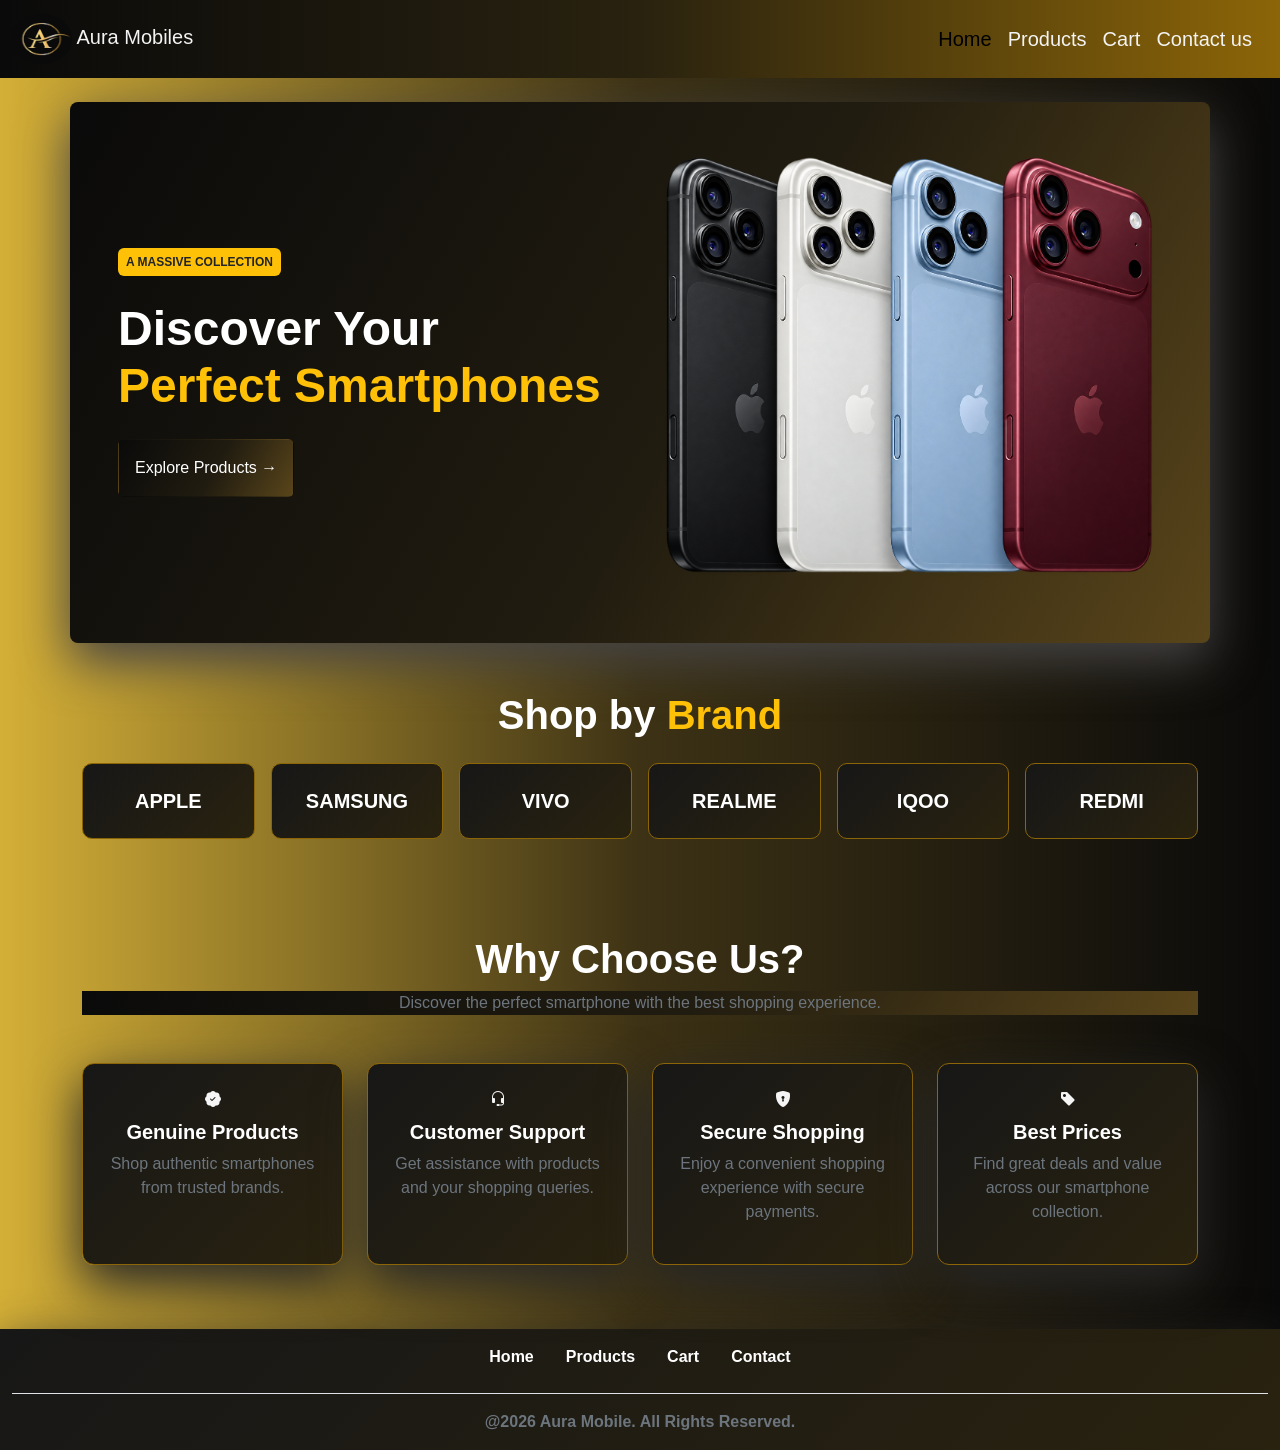
<file: index.html>
<!DOCTYPE html>
<html lang="en">
<head>
    <meta charset="UTF-8">
    <meta name="viewport" content="width=device-width, initial-scale=1.0">
    <title>Home - Aura Mobiles</title>
      <link rel="icon" type="image/jpg" href="images/brand-logo.jpg">
    <link href="https://cdn.jsdelivr.net/npm/bootstrap@5.0.2/dist/css/bootstrap.min.css" rel="stylesheet" integrity="sha384-EVSTQN3/azprG1Anm3QDgpJLIm9Nao0Yz1ztcQTwFspd3yD65VohhpuuCOmLASjC" crossorigin="anonymous">
    <link rel="stylesheet" href="css/style.css">
    <link rel="stylesheet"
href="https://cdn.jsdelivr.net/npm/bootstrap-icons@1.11.3/font/bootstrap-icons.min.css">
</head>
<body>
      <nav class="navbar navbar-expand-lg bg-dark">
        <div class="container-fluid">
             <a class="navbar-brand primary fs-5 " href="index.html ">
                <img src="images/brand-logo.jpg" alt="brand-logo" class="rounded-circle brand-name">
                   Aura Mobiles</a>
            <button class="navbar-toggler" type="button" data-bs-toggle="collapse" data-bs-target="#navbarContent" aria-controls="navbarSupportedContent" aria-expanded="false" aria-label="Toggle navigation">
             <span class="navbar-toggler-icon">
                <img src="images/menu-icon.jpg" class="nav-icon-img">
             </span>
                </button>
          <div class="collapse navbar-collapse p-2 " id="navbarContent">
                 <ul class="navbar-nav ms-auto fs-5">
                    <li class="nav-item ">
                       <a class="nav-link  primary active" href="index.html">Home</a> 
                    </li>
                     <li class="nav-item">
                       <a class="nav-link  primary" href="products.html">Products</a> 
                    </li>
                     <li class="nav-item">
                       <a class="nav-link  primary" href="#">Cart</a> 
                    </li>
                     <li class="nav-item">
                       <a class="nav-link primary" href="#">Contact us</a> 
                    </li>
                 </ul>
          </div>
        </div>
      </nav>
    <main>
        <section class="mt-4">
            <div class="container bg-primary rounded-3 p-4 p-md-5 text-white  hero-section">
                 <div class="row align-items-center g-4">
                    <div class="col-md-6 ">
                        <span class="badge bg-warning text-dark mb-4 p-2 fw-bold">
                            A MASSIVE COLLECTION
                        </span>
                         
                        <h1 class="display-5 fw-bold mb-4">
                            Discover Your
                            <span class="d-block text-warning">Perfect Smartphones</span>
                        </h1>

                        <a href="products.html" class="btn p-3 bg-primary rounded" 
                        >
                            Explore Products →</a>
                        
                    </div>
                    <div class=" col-md-6 text-center hero-img ">
                           <img src="images/hero-img.jpg"
                           class="img-fluid rounded w-100 bg-transparent"
                           >
                    </div>
                 </div>
            </div>
        </section>
        <section class="container my-5">
            <h2 class="text-center fw-bold mb-4 text-white display-6">
                Shop by <span class="text-warning">Brand</span>
            </h2>
            <div class="row g-3 text-center ">
                 <div class="col-6 col-md-4 col-lg-2 ">
                    <a href="products.html" class="brand-card text-white fs-5">APPLE</a>
                </div>
                  <div class="col-6 col-md-4 col-lg-2">
                    <a href="products.html" class="brand-card text-white fs-5">SAMSUNG</a>
                </div>
                  <div class="col-6 col-md-4 col-lg-2">
                    <a href="products.html" class="brand-card text-white fs-5">VIVO</a>
                </div>
                  <div class="col-6 col-md-4 col-lg-2">
                    <a href="products.html" class="brand-card text-white fs-5">REALME</a>
                </div>
                  <div class="col-6 col-md-4 col-lg-2">
                    <a href="products.html" class="brand-card text-white fs-5">IQOO</a>
                </div>  <div class="col-6 col-md-4 col-lg-2">
                    <a href="products.html" class="brand-card text-white fs-5">REDMI</a>
                </div>
            </div>

        </section>
        <section class="why-choose-us py-5">
            <div class="container">
              <div class="text-center mb-5 text-white">
                <h2 class="section-title fw-bold fs-1">Why Choose Us?</h2>
                <p class="section-subtitle text-secondary bg-primary">
                  Discover the perfect smartphone with the best shopping experience.
                </p>
              </div>
              <div class="row g-4">
                <div class="col-12 col-sm-6 col-lg-3">
                  <div class="choose-card text-center h-100 p-4">
                    <div class="mb-2">
                        <i class="bi bi-patch-check-fill "></i>
                    </div>
                    <h5 class="text-white fw-bold mb-2">Genuine Products</h5>
                    <p class="text-secondary ">
                        Shop authentic smartphones from trusted brands.
                    </p>
                </div>
                  </div>
                   <div class="col-12 col-sm-6 col-lg-3">
                  <div class="choose-card text-center h-100 p-4">
                    <div class="mb-2">
                        <i class="bi bi-headset"></i>
                    </div>
                    <h5 class="text-white fw-bold mb-2">Customer Support</h5>
                    <p class="text-secondary ">
                         Get assistance with products and your shopping queries.
                    </p>
                </div>
                  </div>
                   <div class="col-12 col-sm-6 col-lg-3">
                  <div class="choose-card text-center h-100 p-4">
                    <div class="mb-2">
                        <i class="bi bi-shield-lock-fill"></i>
                    </div>
                    <h5 class="text-white fw-bold mb-2">Secure Shopping</h5>
                    <p class="text-secondary ">
                      Enjoy a convenient shopping experience with secure payments.
                    </p>
                </div>
                  </div>
                   <div class="col-12 col-sm-6 col-lg-3">
                  <div class="choose-card text-center h-100 p-4">
                    <div class="mb-2">
                         <i class="bi bi-tag-fill"></i>
                    </div>
                    <h5 class="text-white fw-bold mb-2">Best Prices</h5>
                    <p class="text-secondary ">
                        Find great deals and value across our smartphone collection.
                    </p>
                </div>
                  </div>
                </div>
              </div>

            </div>
        </section>
  
    </main>

   <div class="container-fluid footer-container mt-3 ">
   <footer>
         <ul class="nav  justify-content-center border-bottom pb-3 mb-3 mt-2 gap-3">
             <li class="nav-item">
               <a href="#" class="nav-link px-2 text-white fw-bold">
                  Home
               </a>
            </li>
            <li class="nav-item">
               <a href="#" class="nav-link px-2 text-white fw-bold">
                  Products
               </a>
            </li>
            <li class="nav-item">
               <a href="#" class="nav-link px-2 text-white fw-bold">
                   Cart
               </a>
            </li>
            <li class="nav-item">
               <a href="#" class="nav-link px-2 text-white fw-bold">
                  Contact
               </a>
            </li>
         </ul>
         <p class="text-secondary fw-bold text-center">
            @2026 Aura Mobile. All Rights Reserved.
         </p>
   </footer>

</div>
    <script src="https://cdn.jsdelivr.net/npm/bootstrap@5.0.2/dist/js/bootstrap.bundle.min.js" integrity="sha384-MrcW6ZMFYlzcLA8Nl+NtUVF0sA7MsXsP1UyJoMp4YLEuNSfAP+JcXn/tWtIaxVXM" crossorigin="anonymous"></script>
</body>
</html>
</file>
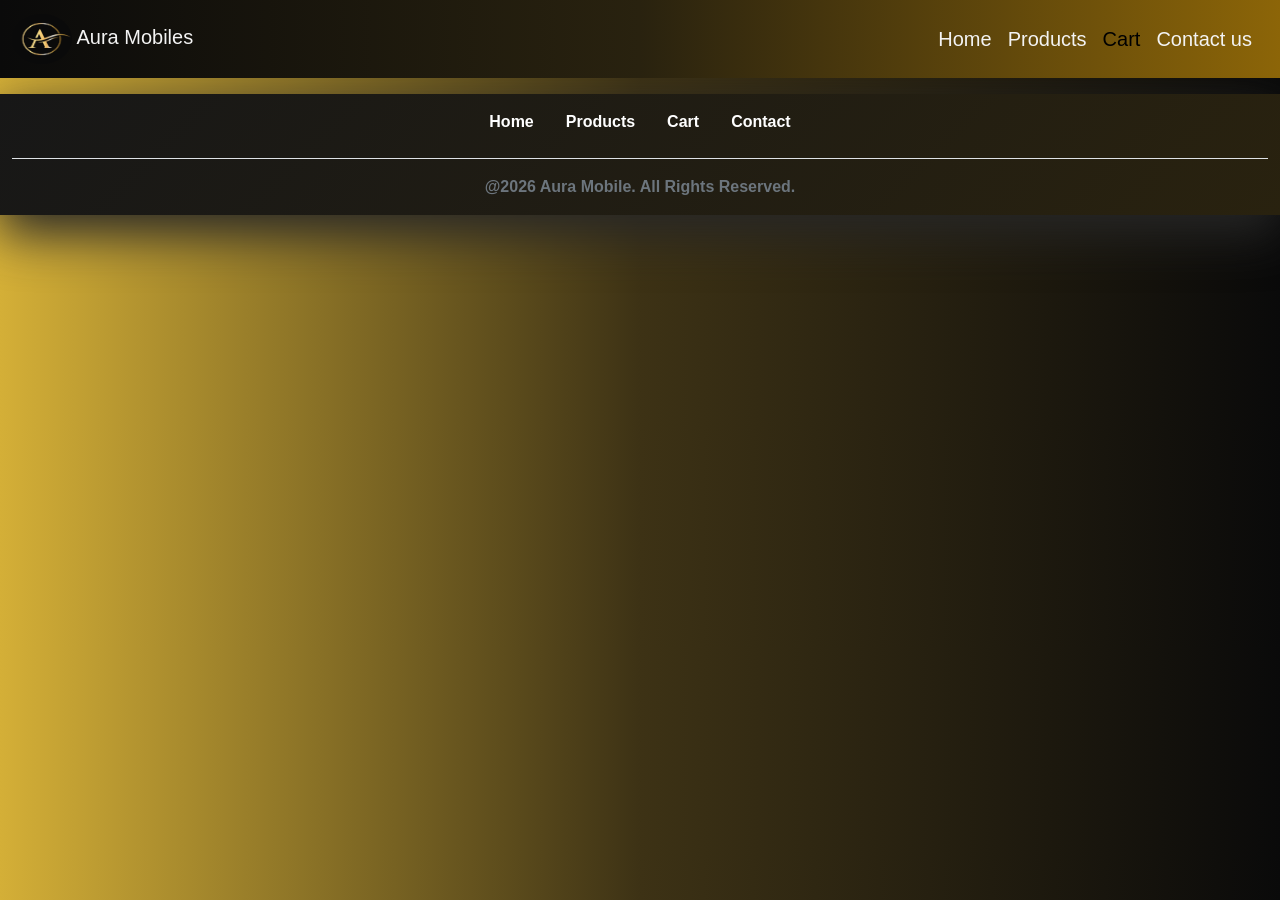
<file: cart.html>
<!DOCTYPE html>
<html lang="en">
<head>
    <meta charset="UTF-8">
    <meta name="viewport" content="width=device-width, initial-scale=1.0">
    <title>Cart - Aura Mobiles</title>
    <link rel="icon" type="image/jpg" href="images/brand-logo.jpg">
    <link href="https://cdn.jsdelivr.net/npm/bootstrap@5.0.2/dist/css/bootstrap.min.css" rel="stylesheet" integrity="sha384-EVSTQN3/azprG1Anm3QDgpJLIm9Nao0Yz1ztcQTwFspd3yD65VohhpuuCOmLASjC" crossorigin="anonymous">
    <link rel="stylesheet" href="css/style.css">
</head>
<body>
      <nav class="navbar navbar-expand-lg bg-dark">
        <div class="container-fluid">
             <a class="navbar-brand primary fs-5 " href="index.html ">
                <img src="images/brand-logo.jpg" alt="brand-logo" class="rounded-circle brand-name">
                   Aura Mobiles</a>
            <button class="navbar-toggler" type="button" data-bs-toggle="collapse" data-bs-target="#navbarContent" aria-controls="navbarSupportedContent" aria-expanded="false" aria-label="Toggle navigation">
             <span class="navbar-toggler-icon">
                <img src="images/menu-icon.jpg" class="nav-icon-img">
             </span>
                </button>
          <div class="collapse navbar-collapse p-2 " id="navbarContent">
                 <ul class="navbar-nav ms-auto fs-5">
                    <li class="nav-item ">
                       <a class="nav-link  primary " href="index.html">Home</a> 
                    </li>
                     <li class="nav-item">
                       <a class="nav-link  primary" href="products.html">Products</a> 
                    </li>
                     <li class="nav-item">
                       <a class="nav-link  primary active" href="#">Cart</a> 
                    </li>
                     <li class="nav-item">
                       <a class="nav-link primary " href="#">Contact us</a> 
                    </li>
                 </ul>
          </div>
        </div>
      </nav>


      
      <!-- Foooter    -->
       <div class="container-fluid footer-container mt-3 ">
   <footer>
         <ul class="nav  justify-content-center border-bottom pb-3 mb-3 mt-2 gap-3">
             <li class="nav-item">
               <a href="#" class="nav-link px-2 text-white fw-bold">
                  Home
               </a>
            </li>
            <li class="nav-item">
               <a href="#" class="nav-link px-2 text-white fw-bold">
                  Products
               </a>
            </li>
            <li class="nav-item">
               <a href="#" class="nav-link px-2 text-white fw-bold">
                   Cart
               </a>
            </li>
            <li class="nav-item">
               <a href="#" class="nav-link px-2 text-white fw-bold">
                  Contact
               </a>
            </li>
         </ul>
         <p class="text-secondary fw-bold text-center">
            @2026 Aura Mobile. All Rights Reserved.
         </p>
   </footer>

</div>

    <script src="https://cdn.jsdelivr.net/npm/bootstrap@5.0.2/dist/js/bootstrap.bundle.min.js" integrity="sha384-MrcW6ZMFYlzcLA8Nl+NtUVF0sA7MsXsP1UyJoMp4YLEuNSfAP+JcXn/tWtIaxVXM" crossorigin="anonymous"></script>
</body>
</html>
</file>
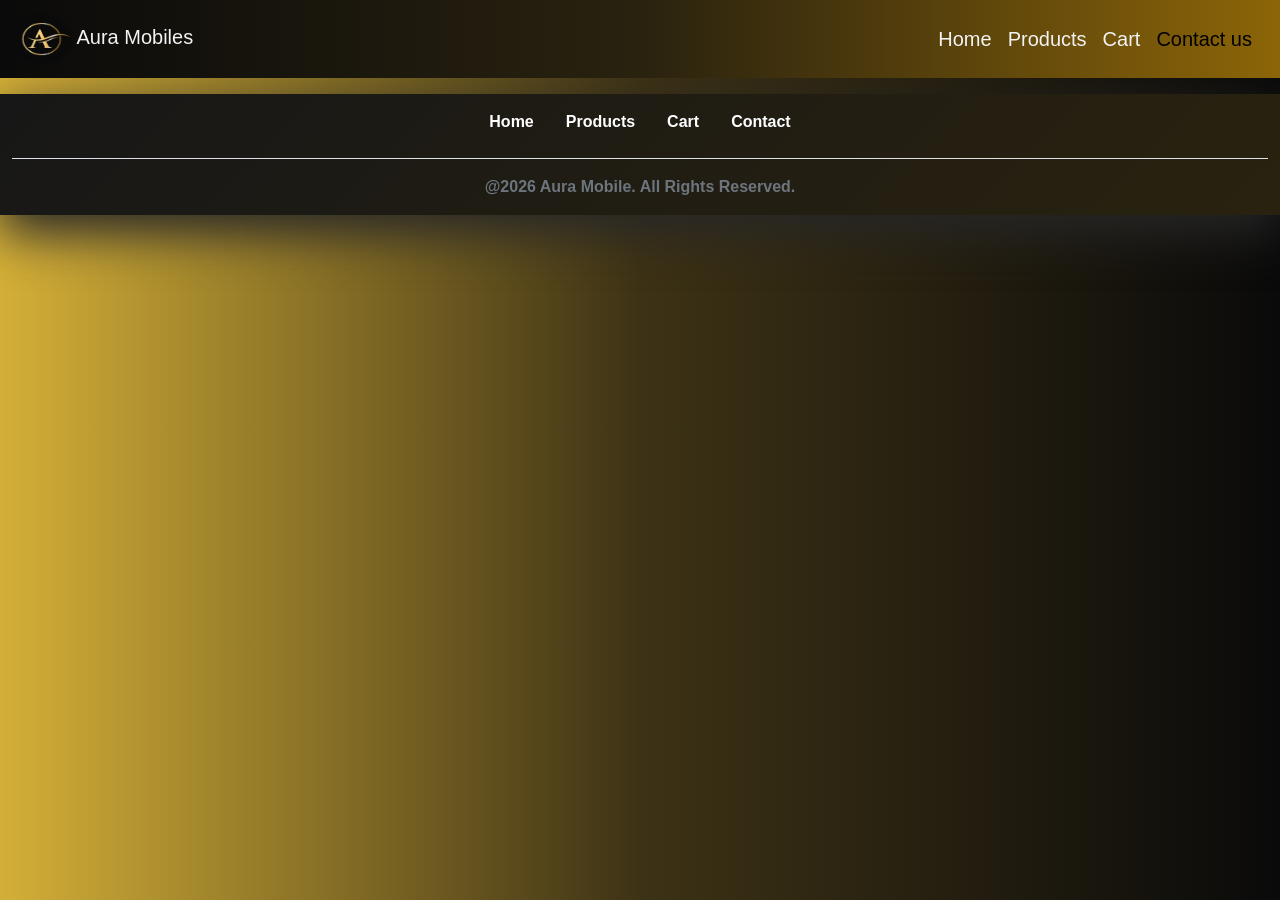
<file: contact.html>
<!DOCTYPE html>
<html lang="en">
<head>
    <meta charset="UTF-8">
    <meta name="viewport" content="width=device-width, initial-scale=1.0">
    <title>Contact - Aura Mobiles</title>
     <link rel="icon" type="image/jpg" href="images/brand-logo.jpg">
    <link href="https://cdn.jsdelivr.net/npm/bootstrap@5.0.2/dist/css/bootstrap.min.css" rel="stylesheet" integrity="sha384-EVSTQN3/azprG1Anm3QDgpJLIm9Nao0Yz1ztcQTwFspd3yD65VohhpuuCOmLASjC" crossorigin="anonymous">
    <link rel="stylesheet" href="css/style.css">
</head>
<body>
      <nav class="navbar navbar-expand-lg bg-dark">
        <div class="container-fluid">
             <a class="navbar-brand primary fs-5 " href="index.html ">
                <img src="images/brand-logo.jpg" alt="brand-logo" class="rounded-circle brand-name">
                   Aura Mobiles</a>
            <button class="navbar-toggler" type="button" data-bs-toggle="collapse" data-bs-target="#navbarContent" aria-controls="navbarSupportedContent" aria-expanded="false" aria-label="Toggle navigation">
             <span class="navbar-toggler-icon">
                <img src="images/menu-icon.jpg" class="nav-icon-img">
             </span>
                </button>
          <div class="collapse navbar-collapse p-2 " id="navbarContent">
                 <ul class="navbar-nav ms-auto fs-5">
                    <li class="nav-item ">
                       <a class="nav-link  primary " href="index.html">Home</a> 
                    </li>
                     <li class="nav-item">
                       <a class="nav-link  primary" href="products.html">Products</a> 
                    </li>
                     <li class="nav-item">
                       <a class="nav-link  primary" href="#">Cart</a> 
                    </li>
                     <li class="nav-item">
                       <a class="nav-link primary active" href="#">Contact us</a> 
                    </li>
                 </ul>
          </div>
        </div>
      </nav>












<!-- Footerrrr -->

      <div class="container-fluid footer-container mt-3 ">
   <footer>
         <ul class="nav  justify-content-center border-bottom pb-3 mb-3 mt-2 gap-3">
             <li class="nav-item">
               <a href="#" class="nav-link px-2 text-white fw-bold">
                  Home
               </a>
            </li>
            <li class="nav-item">
               <a href="#" class="nav-link px-2 text-white fw-bold">
                  Products
               </a>
            </li>
            <li class="nav-item">
               <a href="#" class="nav-link px-2 text-white fw-bold">
                   Cart
               </a>
            </li>
            <li class="nav-item">
               <a href="#" class="nav-link px-2 text-white fw-bold">
                  Contact
               </a>
            </li>
         </ul>
         <p class="text-secondary fw-bold text-center">
            @2026 Aura Mobile. All Rights Reserved.
         </p>
   </footer>

</div>


    <script src="https://cdn.jsdelivr.net/npm/bootstrap@5.0.2/dist/js/bootstrap.bundle.min.js" integrity="sha384-MrcW6ZMFYlzcLA8Nl+NtUVF0sA7MsXsP1UyJoMp4YLEuNSfAP+JcXn/tWtIaxVXM" crossorigin="anonymous"></script>
</body>
</html>
</file>
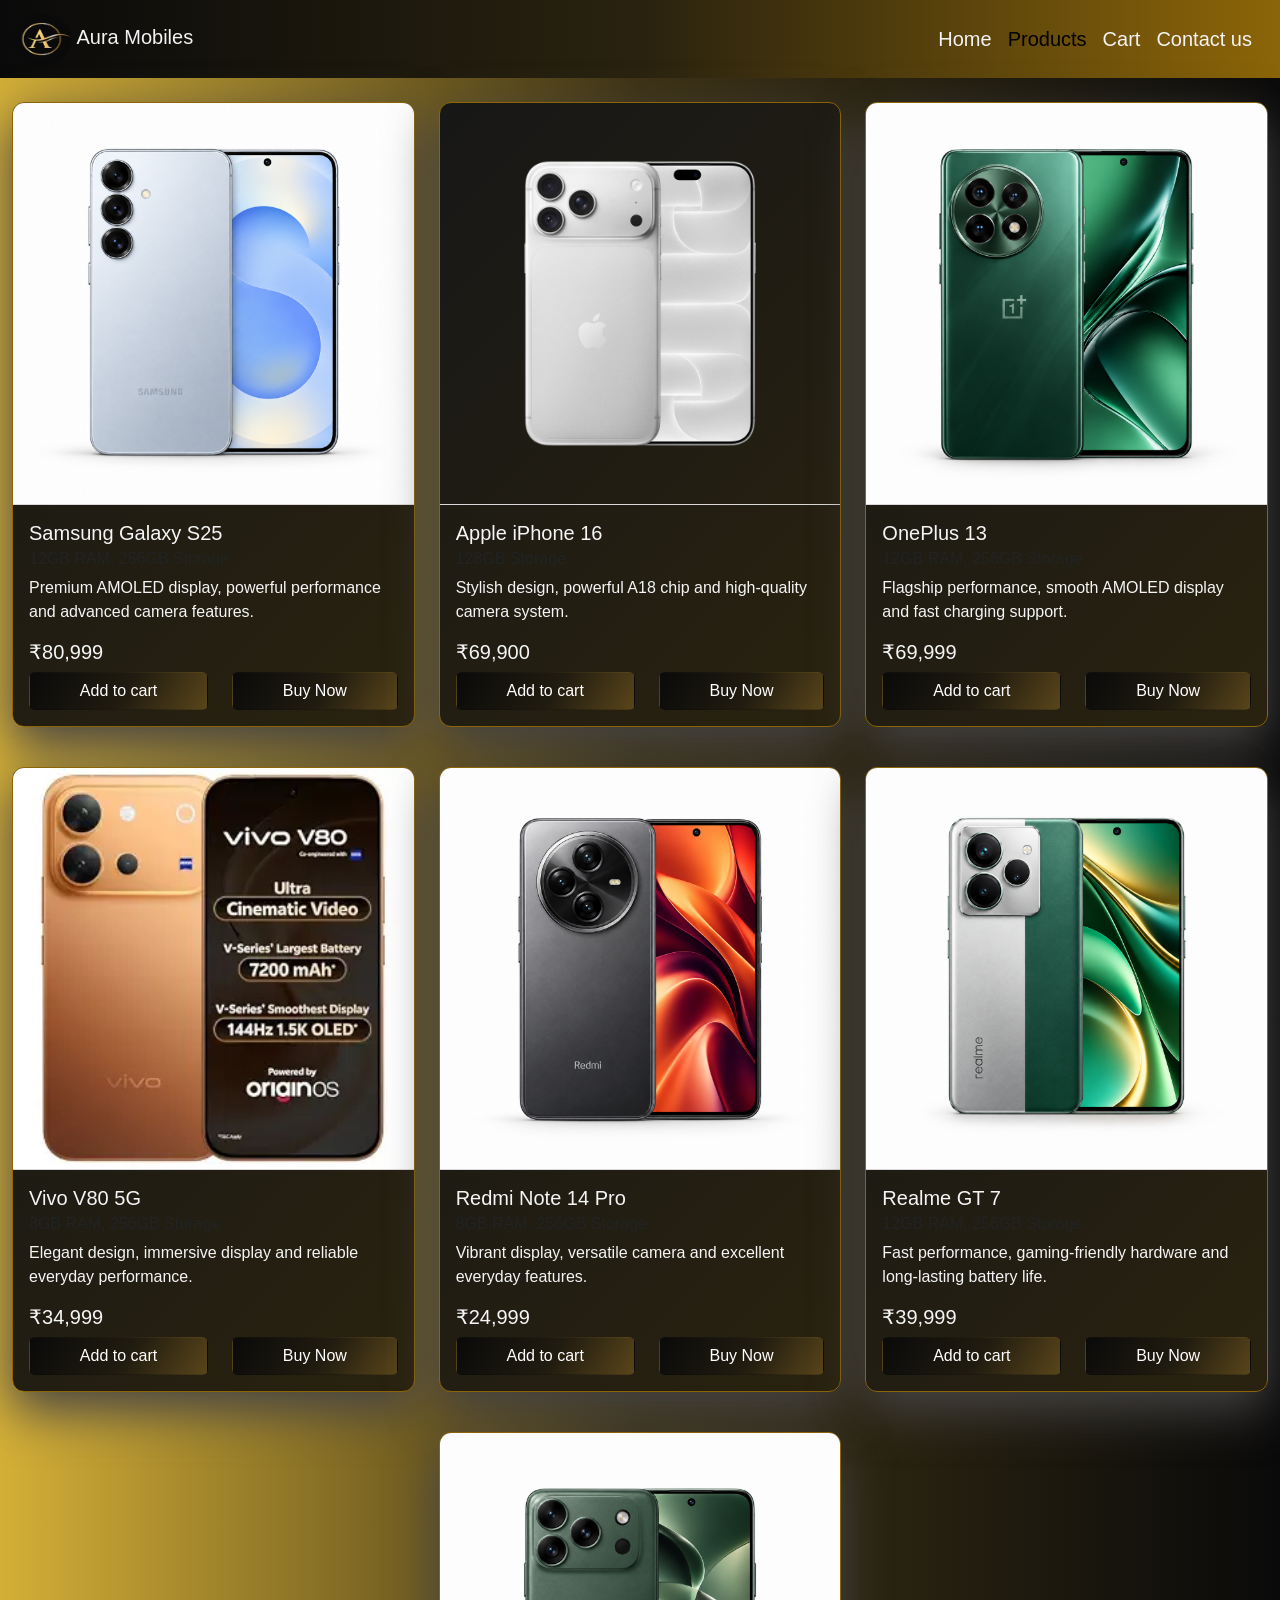
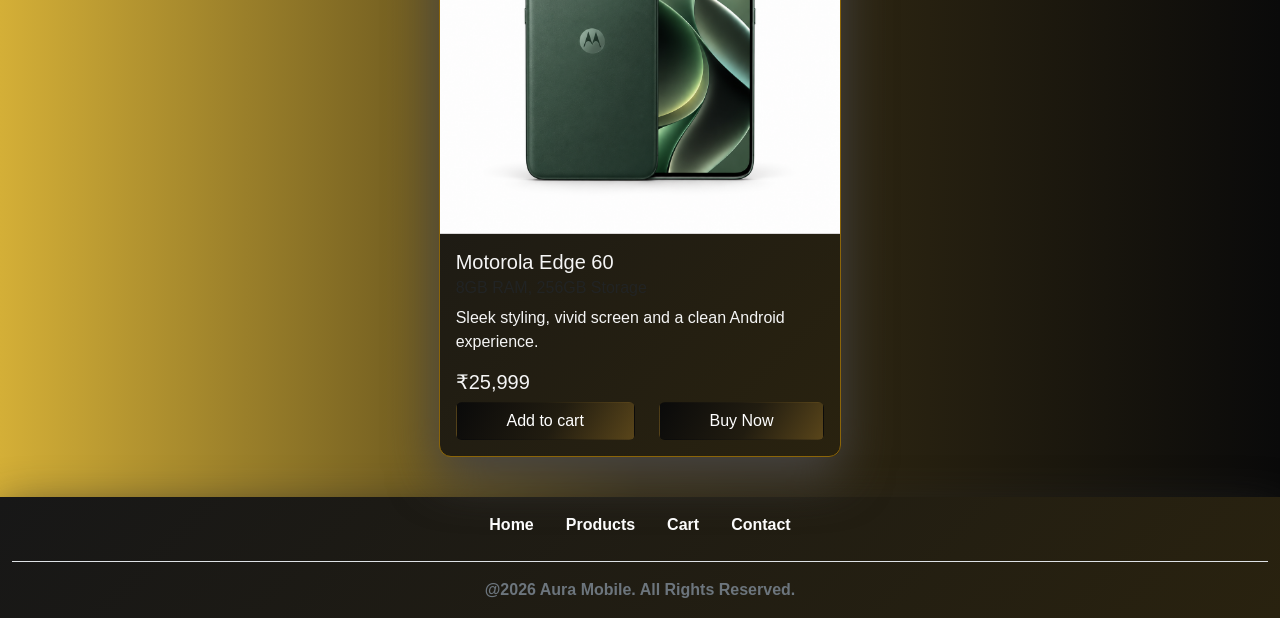
<file: products.html>
<!DOCTYPE html>
<html lang="en">
<head>
    <meta charset="UTF-8">
    <meta name="viewport" content="width=device-width, initial-scale=1.0">
    <title>Products - Aura Mobiles</title>
    <link rel="icon" type="image/jpg" href="images/brand-logo.jpg">
    <link href="https://cdn.jsdelivr.net/npm/bootstrap@5.0.2/dist/css/bootstrap.min.css" rel="stylesheet" integrity="sha384-EVSTQN3/azprG1Anm3QDgpJLIm9Nao0Yz1ztcQTwFspd3yD65VohhpuuCOmLASjC" crossorigin="anonymous">
    <link rel="stylesheet" href="css/style.css">
</head>
<body>
      <nav class="navbar navbar-expand-lg bg-dark">
        <div class="container-fluid">
             <a class="navbar-brand primary fs-5 " href="index.html ">
                <img src="images/brand-logo.jpg" alt="brand-logo" class="rounded-circle brand-name">
                   Aura Mobiles</a>
            <button class="navbar-toggler" type="button" data-bs-toggle="collapse" data-bs-target="#navbarContent" aria-controls="navbarSupportedContent" aria-expanded="false" aria-label="Toggle navigation">
             <span class="navbar-toggler-icon">
                <img src="images/menu-icon.jpg" class="nav-icon-img">
             </span>
                </button>
          <div class="collapse navbar-collapse p-2 " id="navbarContent">
                 <ul class="navbar-nav ms-auto fs-5">
                    <li class="nav-item ">
                       <a class="nav-link  primary " href="index.html">Home</a> 
                    </li>
                     <li class="nav-item">
                       <a class="nav-link  primary active" href="products.html">Products</a> 
                    </li>
                     <li class="nav-item">
                       <a class="nav-link  primary" href="#">Cart</a> 
                    </li>
                     <li class="nav-item">
                       <a class="nav-link primary" href="#">Contact us</a> 
                    </li>
                 </ul>
          </div>
        </div>
      </nav>
      
      <main>
    <section class="products py-4">
        <div class="container-fluid">
            <div class="row justify-content-center g-4 ">
                <div class="col-12 col-sm-6 col-md-4 mb-3">
                    <div class="card h-100">
                        <img src="images/samsung.jpg" class="card-img-top" alt="Samsung Galaxy S25">
                        <div class="card-body">
                            <h5 class="card-title">Samsung Galaxy S25</h5>
                            <h6 class="card-subtitle mb-2 text-muted">12GB RAM, 256GB Storage</h6>
                            <p class="card-text">Premium AMOLED display, powerful performance and advanced camera features.
                            </p>
                            <h5>₹80,999</h5>
                            <div class="d-flex gap-2">
                                <a href="#" class="btn bg-primary text-white flex-fill card-link">Add to cart</a>
                                <a href="#" class="btn bg-primary text-white flex-fill card-link">Buy Now</a>
                            </div>
                        </div>
                    </div>
                </div>

                <div class="col-12 col-sm-6 col-md-4 mb-3">
                    <div class="card h-100">
                        <img src="images/iphone.jpg" class="card-img-top" alt="Apple iPhone 16">
                        <div class="card-body">
                            <h5 class="card-title">Apple iPhone 16</h5>
                            <h6 class="card-subtitle mb-2 text-muted">128GB Storage</h6>
                            <p class="card-text">Stylish design, powerful A18 chip and high-quality camera system.</p>
                            <h5>₹69,900</h5>
                            <div class="d-flex gap-2">
                                <a href="#" class="btn bg-primary text-white flex-fill card-link">Add to cart</a>
                                <a href="#" class="btn bg-primary text-white flex-fill card-link">Buy Now</a>
                            </div>
                        </div>
                    </div>
                </div>

                <div class="col-12 col-sm-6 col-md-4 mb-3">
                    <div class="card h-100">
                        <img src="images/oneplus.jpg" class="card-img-top" alt="OnePlus 13">
                        <div class="card-body">
                            <h5 class="card-title">OnePlus 13</h5>
                            <h6 class="card-subtitle mb-2 text-muted">12GB RAM, 256GB Storage</h6>
                            <p class="card-text">Flagship performance, smooth AMOLED display and fast charging support.</p>
                            <h5>₹69,999</h5>
                            <div class="d-flex gap-2">
                                <a href="#" class="btn bg-primary text-white flex-fill card-link">Add to cart</a>
                                <a href="#" class="btn bg-primary text-white flex-fill card-link">Buy Now</a>
                            </div>
                        </div>
                    </div>
                </div>

                <div class="col-12 col-sm-6 col-md-4 mb-3">
                    <div class="card h-100">
                        <img src="images/vivo.jpg" class="card-img-top" alt="Vivo V80 5G">
                        <div class="card-body">
                            <h5 class="card-title">Vivo V80 5G</h5>
                            <h6 class="card-subtitle mb-2 text-muted">8GB RAM, 256GB Storage</h6>
                            <p class="card-text">Elegant design, immersive display and reliable everyday performance.</p>
                            <h5>₹34,999</h5>
                            <div class="d-flex gap-2">
                                <a href="#" class="btn bg-primary text-white flex-fill card-link">Add to cart</a>
                                <a href="#" class="btn bg-primary text-white flex-fill card-link">Buy Now</a>
                            </div>
                        </div>
                    </div>
                </div>

                <div class="col-12 col-sm-6 col-md-4 mb-3">
                    <div class="card h-100">
                        <img src="images/redmi.jpg" class="card-img-top" alt="Redmi Note 14 Pro">
                        <div class="card-body">
                            <h5 class="card-title">Redmi Note 14 Pro</h5>
                            <h6 class="card-subtitle mb-2 text-muted">8GB RAM, 256GB Storage</h6>
                            <p class="card-text">Vibrant display, versatile camera and excellent everyday features.</p>
                            <h5>₹24,999</h5>
                            <div class="d-flex gap-2">
                                <a href="#" class="btn bg-primary text-white flex-fill card-link">Add to cart</a>
                                <a href="#" class="btn bg-primary text-white flex-fill card-link">Buy Now</a>
                            </div>
                        </div>
                    </div>
                </div>

                <div class="col-12 col-sm-6 col-md-4 mb-3">
                    <div class="card h-100">
                        <img src="images/realme.jpg" class="card-img-top" alt="Realme GT 7">
                        <div class="card-body">
                            <h5 class="card-title">Realme GT 7</h5>
                            <h6 class="card-subtitle mb-2 text-muted">12GB RAM, 256GB Storage</h6>
                            <p class="card-text">Fast performance, gaming-friendly hardware and long-lasting battery life.</p>
                            <h5>₹39,999</h5>
                            <div class="d-flex gap-2">
                                <a href="#" class="btn bg-primary text-white flex-fill card-link">Add to cart</a>
                                <a href="#" class="btn bg-primary text-white flex-fill card-link">Buy Now</a>
                            </div>
                        </div>
                    </div>
                </div>

                <div class="col-12 col-sm-6 col-lg-4">
                    <div class="card h-100">
                        <img src="images/motorola.jpg" class="card-img-top" alt="Motorola Edge 60">
                        <div class="card-body">
                            <h5 class="card-title">Motorola Edge 60</h5>
                            <h6 class="card-subtitle mb-2 text-muted">8GB RAM, 256GB Storage</h6>
                            <p class="card-text">Sleek styling, vivid screen and a clean Android experience.</p>
                            <h5>₹25,999</h5>
                            <div class="d-flex gap-2">
                                <a href="#" class="btn bg-primary text-white flex-fill card-link">Add to cart</a>
                                <a href="#" class="btn bg-primary text-white flex-fill card-link">Buy Now</a>
                            </div>
                        </div>
                    </div>
                </div>

            </div>
        </div>
    </section>
</main>
<div class="container-fluid footer-container mt-3 ">
   <footer>
         <ul class="nav  justify-content-center border-bottom pb-3 mb-3 mt-2 gap-3">
             <li class="nav-item">
               <a href="#" class="nav-link px-2 text-white fw-bold">
                  Home
               </a>
            </li>
            <li class="nav-item">
               <a href="#" class="nav-link px-2 text-white fw-bold">
                  Products
               </a>
            </li>
            <li class="nav-item">
               <a href="#" class="nav-link px-2 text-white fw-bold">
                   Cart
               </a>
            </li>
            <li class="nav-item">
               <a href="#" class="nav-link px-2 text-white fw-bold">
                  Contact
               </a>
            </li>
         </ul>
         <p class="text-secondary fw-bold text-center">
            @2026 Aura Mobile. All Rights Reserved.
         </p>
   </footer>

</div>
    <script src="https://cdn.jsdelivr.net/npm/bootstrap@5.0.2/dist/js/bootstrap.bundle.min.js" integrity="sha384-MrcW6ZMFYlzcLA8Nl+NtUVF0sA7MsXsP1UyJoMp4YLEuNSfAP+JcXn/tWtIaxVXM" crossorigin="anonymous"></script>
</body>
</html>
</file>
<file: css/style.css>
*{
   
}
body{
    font-family: 'Trebuchet MS', 'Lucida Sans Unicode', 'Lucida Grande', 'Lucida Sans', Arial, sans-serif;
      background: linear-gradient(to left, #0A0A0A, #3D3215, #D4AF37);

}


.bg-dark {
    background: linear-gradient(90deg, #0A0A0A, #29220F, #8C6508) !important;
}
.bg-primary{
      background: linear-gradient(
        120deg,
        #0A0A0A 0%,
        #211C10 55%,
        #59451A 100%
    );
    color: #FFFFFF;
    overflow: hidden;
}

.navbar-brand{
    width: 60px;
    height: 60px;
}
.navbar-brand img{
    width: 100%;
    height: 100%;
}
.primary{
   color: #f3f3f3 ;
}
.nav-link{
    transition: 0.2s;
}
.nav-link:hover{
    transform: scale(1.2);
}
.navbar-brand:hover,
.nav-link:hover
{
    .active{
        color: #f3f3f3;
    }
    color:  #ffcc02;
}
.active{
      color: #ffaf02;
}
.nav-icon-img
{
    width: 100%;
    height: 100%;
    /* color: white; */
}

.hero-section {
    /* height: 300px; */
    box-shadow: 0px 18px 50px #464444;
}

.btn{
    transition: 0.3s;
}
.btn:hover{
    transform: translateX(19px);
    color:#ffaf02;;
}
.brand-card {
    display: block;
    padding: 22px 10px;
    text-decoration: none;
    color: #F7E7A9;
    background: linear-gradient(135deg, #171717, #29220F);
    border: 1px solid #8C6508;
    border-radius: 10px;
    font-weight: bold;
    transition: 0.3s ease;
}

.brand-card:hover{
    transform: scale(1.1);
    box-shadow: 0px 18px 50px #464444;
}


/* product card*/

.card-img-top{
    border-bottom: 1px solid rgb(218, 216, 216);
}

.card
{
    background: linear-gradient(135deg, #171717, #29220F);
    color: #F5F5F5;
    border: 1px solid #8C6508;
    border-radius: 12px;
    transition: 0.3s ease;
    overflow: hidden;
    box-shadow: 0px 18px 50px #464444;
    transition: 0.4s ease-out;
}
.card:hover{

    transform: scale(1.02);
}
.card-link:hover
{
   transform: scale(1.2);
}
.products  {
    width: 100%;
}


.choose-card {
    background: linear-gradient(135deg, #171717, #29220F);
    color: #F5F5F5;
    border: 1px solid #8C6508;
    border-radius: 12px;
    transition: 0.3s ease;
    overflow: hidden;
    box-shadow: 0px 18px 50px #272727;
    transition: 0.4s ease-out;
}

.choose-card:hover {
    transform: translateY(-8px);
}

.footer-container{
     background: linear-gradient(135deg, #171717, #29220F);
    color: #F5F5F5;
    overflow: hidden;
    box-shadow: 0px 18px 50px #272727;
    
}
</file>
